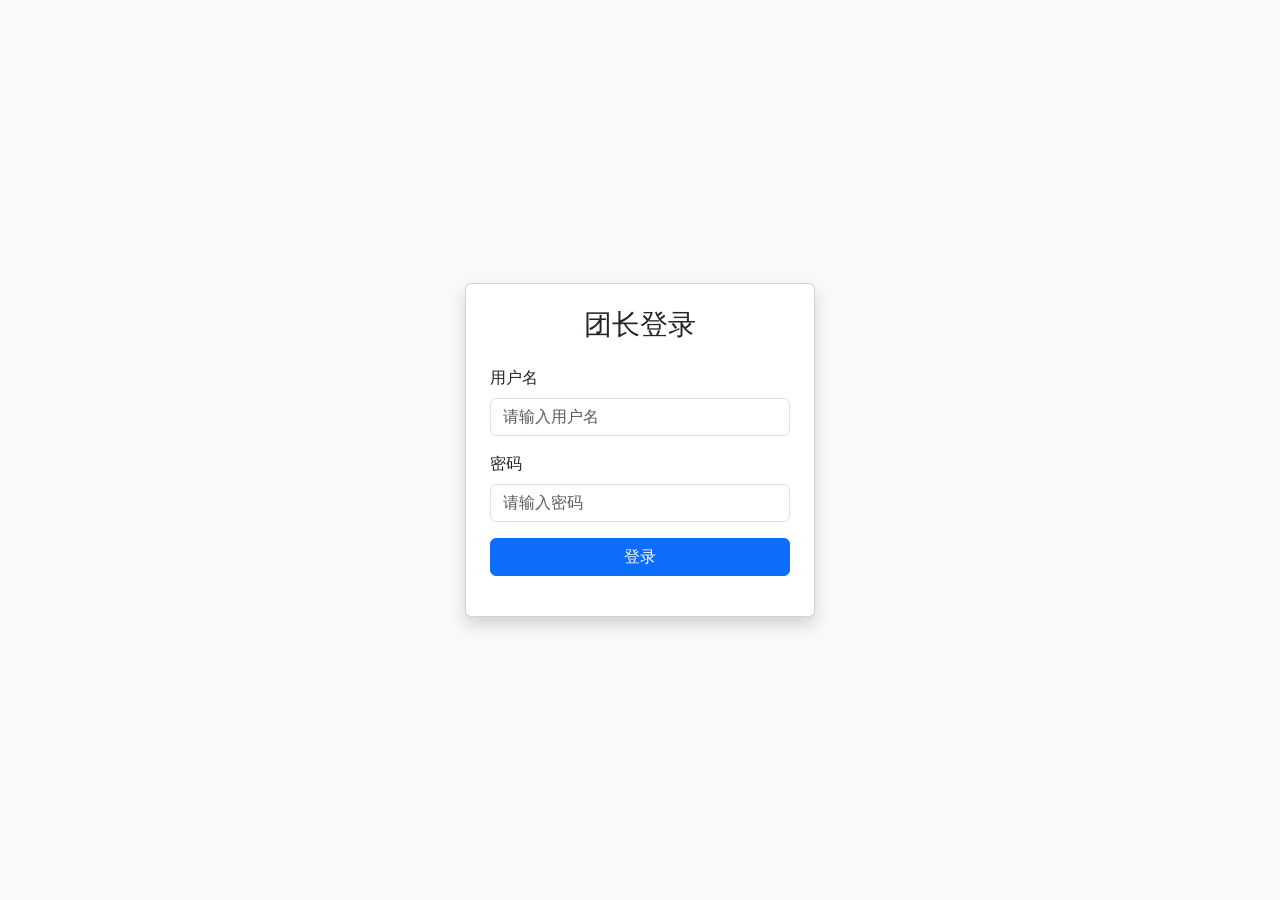
<file: leader-service/src/main/resources/static/Login.html>
<!DOCTYPE html>
<html lang="zh-CN">
<head>
    <meta charset="UTF-8">
    <title>团长登录</title>
    <link href="https://cdn.jsdelivr.net/npm/bootstrap@5.3.2/dist/css/bootstrap.min.css" rel="stylesheet">
</head>
<body style="background-color: #f8f9fa;">
<div class="container d-flex justify-content-center align-items-center" style="height: 100vh;">
    <div class="card p-4 shadow" style="width: 350px;">
        <h3 class="text-center mb-4">团长登录</h3>
        <form id="loginForm">
            <div class="mb-3">
                <label for="name" class="form-label">用户名</label>
                <input type="text" class="form-control" id="name" name="name" placeholder="请输入用户名" required>
            </div>
            <div class="mb-3">
                <label for="password" class="form-label">密码</label>
                <input type="password" class="form-control" id="password" name="password" placeholder="请输入密码" required>
            </div>
            <button type="submit" class="btn btn-primary w-100">登录</button>
        </form>
        <div id="result" class="mt-3 text-center text-danger"></div>
    </div>
</div>

<script>
    const form = document.getElementById('loginForm');
    form.addEventListener('submit', async (e) => {
        e.preventDefault();
        const name = document.getElementById('name').value;
        const password = document.getElementById('password').value;

        try {
            const response = await fetch(`/leader/login`, {
                method: 'POST',
                headers: {
                    'Content-Type': 'application/x-www-form-urlencoded'
                },
                body: new URLSearchParams({
                    name: encodeURIComponent(name),
                    password: encodeURIComponent(password)
                })
            });
            if (response.ok) {
                const data = await response.json();
                document.getElementById('result').style.color = 'green';
                document.getElementById('result').textContent = `登录成功！欢迎 ${data.name}`;
            } else if(response.status === 404){
                document.getElementById('result').textContent = '接口未找到，请检查路径';
            } else {
                document.getElementById('result').textContent = '登录失败，请检查用户名或密码';
            }
        } catch (err) {
            document.getElementById('result').textContent = '请求出错，请稍后重试';
        }
    });
</script>
</body>
</html>
</file>
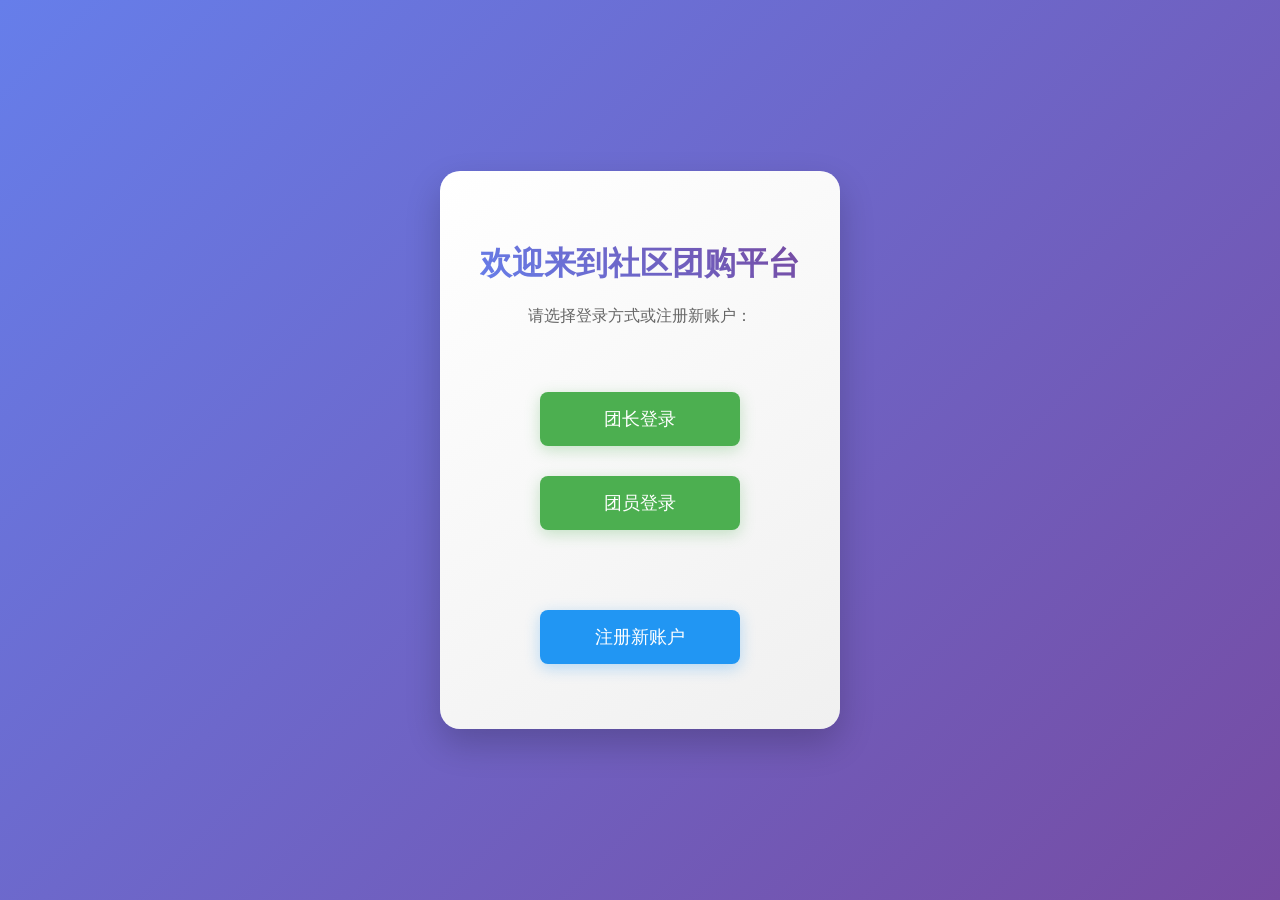
<file: portal/src/main/resources/static/portal.html>
<!DOCTYPE html>
<html lang="en">
<head>
    <meta charset="UTF-8">
    <meta name="viewport" content="width=device-width, initial-scale=1.0">
    <title>社区团购平台</title>
    <link rel="stylesheet" href="css/style.css">
</head>
<body>
<div class="container">
    <h1>欢迎来到社区团购平台</h1>
    <p>请选择登录方式或注册新账户：</p>

    <div class="button-container">
        <!-- 登录团长入口 -->
        <button class="button" onclick="window.location.href='http://localhost:8081/leader/login.html'">团长登录</button>

        <!-- 登录团员入口 -->
        <button class="button" onclick="window.location.href='http://localhost:0/member/login'">团员登录</button>
    </div>

    <div class="button-container">
        <!-- 注册入口 -->
        <button class="button button-register" onclick="window.location.href='/register.html'">注册新账户</button>
    </div>
</div>
</body>
</html>
</file>
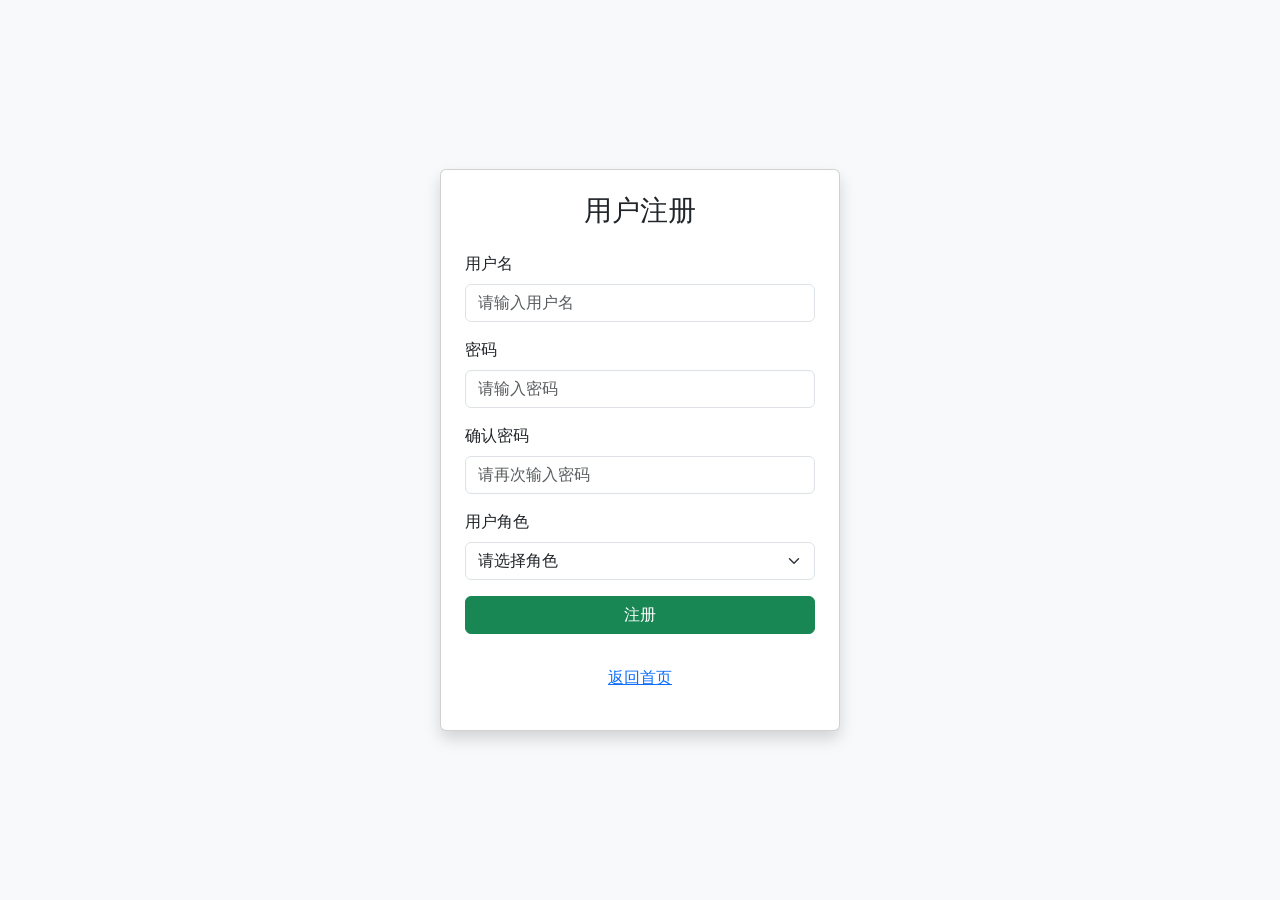
<file: portal/src/main/resources/static/register.html>
<Modalities>
</Modalities>
<!DOCTYPE html>
<html lang="zh-CN">
<head>
    <meta charset="UTF-8">
    <meta name="viewport" content="width=device-width, initial-scale=1.0">
    <title>用户注册</title>
    <link href="https://cdn.jsdelivr.net/npm/bootstrap@5.3.2/dist/css/bootstrap.min.css" rel="stylesheet">
</head>
<body style="background-color: #f8f9fa;">
<div class="container d-flex justify-content-center align-items-center" style="height: 100vh;">
    <div class="card p-4 shadow" style="width: 400px;">
        <h3 class="text-center mb-4">用户注册</h3>
        <form id="registerForm">
            <div class="mb-3">
                <label for="username" class="form-label">用户名</label>
                <input type="text" class="form-control" id="username" name="username" placeholder="请输入用户名" required>
            </div>
            <div class="mb-3">
                <label for="password" class="form-label">密码</label>
                <input type="password" class="form-control" id="password" name="password" placeholder="请输入密码" required>
            </div>
            <div class="mb-3">
                <label for="confirmPassword" class="form-label">确认密码</label>
                <input type="password" class="form-control" id="confirmPassword" name="confirmPassword" placeholder="请再次输入密码" required>
            </div>
            <div class="mb-3">
                <label for="role" class="form-label">用户角色</label>
                <select class="form-select" id="role" name="role" required>
                    <option value="">请选择角色</option>
                    <option value="leader">团长</option>
                    <option value="member">团员</option>
                </select>
            </div>
            <button type="submit" class="btn btn-success w-100">注册</button>
        </form>
        <div class="mt-3 text-center">
            <a href="/portal.html">返回首页</a>
        </div>
        <div id="result" class="mt-3 text-center"></div>
    </div>
</div>

<script>
    const form = document.getElementById('registerForm');
    form.addEventListener('submit', async (e) => {
        e.preventDefault();

        const username = document.getElementById('username').value;
        const password = document.getElementById('password').value;
        const confirmPassword = document.getElementById('confirmPassword').value;
        const role = document.getElementById('role').value;

        // 简单的前端验证
        if (password !== confirmPassword) {
            showResult('两次输入的密码不一致', 'danger');
            return;
        }

        if (password.length < 6) {
            showResult('密码长度至少6位', 'danger');
            return;
        }

        try {
            const response = await fetch('/api/register', {
                method: 'POST',
                headers: {
                    'Content-Type': 'application/json'
                },
                body: JSON.stringify({
                    username: username,
                    password: password,
                    role: role
                })
            });

            if (response.ok) {
                showResult('注册成功！', 'success');
                // 2秒后跳转到首页
                setTimeout(() => {
                    window.location.href = '/portal.html';
                }, 2000);
            } else {
                const errorText = await response.text();
                showResult(errorText || '注册失败', 'danger');
            }
        } catch (err) {
            showResult('请求出错，请稍后重试', 'danger');
        }
    });

    function showResult(message, type) {
        const resultDiv = document.getElementById('result');
        resultDiv.className = `mt-3 text-center text-${type}`;
        resultDiv.textContent = message;
    }
</script>
</body>
</html>
</file>
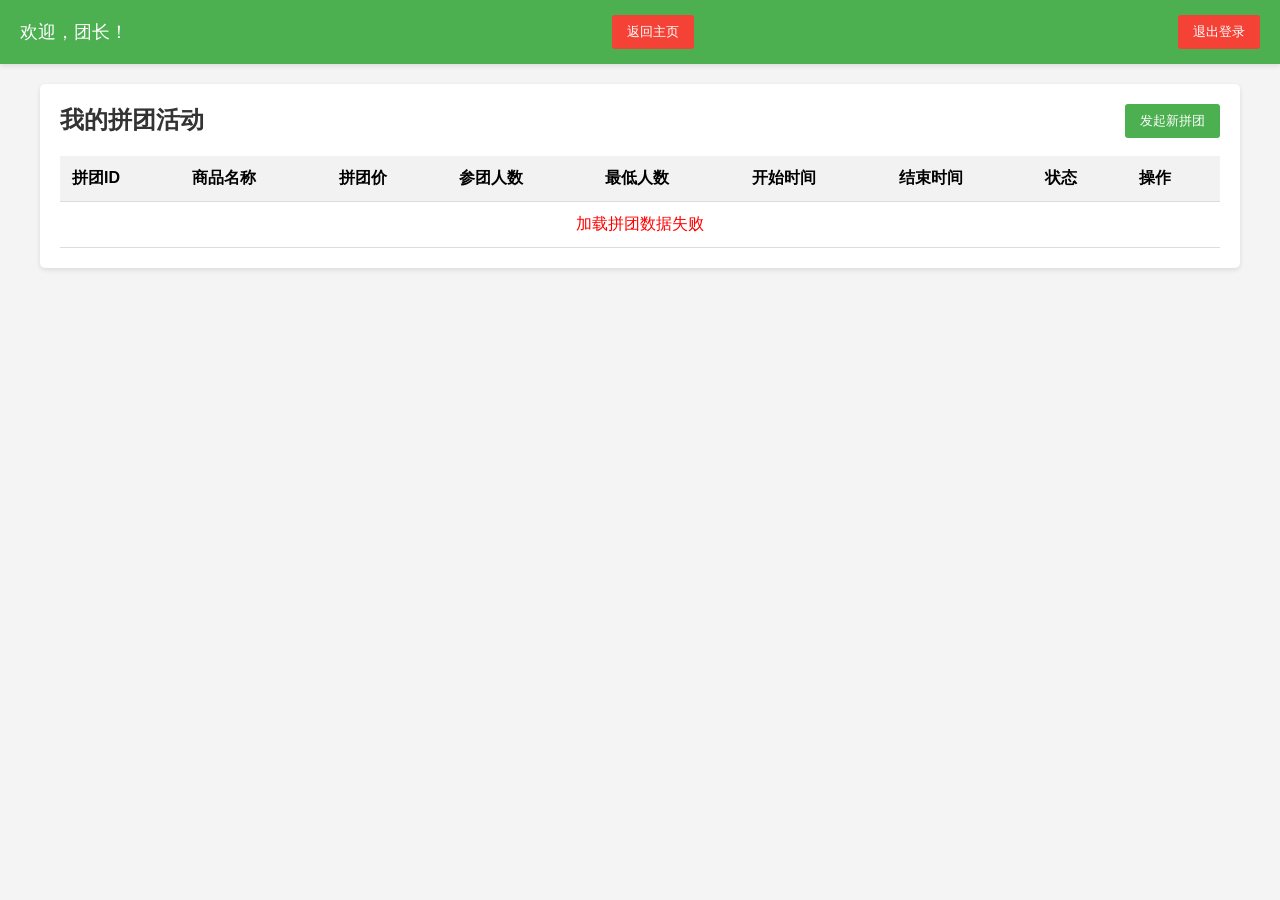
<file: leader-service/src/main/resources/static/leader/Group.html>
<!-- TODO: 纯静态页面，未与group和product数据库联动 -->

<!DOCTYPE html>
<html lang="zh-CN">
<head>
    <meta charset="UTF-8">
    <meta name="viewport" content="width=device-width, initial-scale=1.0">
    <title>拼团管理</title>
    <style>
        body {
            font-family: Arial, sans-serif;
            margin: 0;
            padding: 0;
            background-color: #f4f4f4;
        }
        .header {
            background-color: #4CAF50;
            color: white;
            padding: 15px 20px;
            display: flex;
            justify-content: space-between;
            align-items: center;
            box-shadow: 0 2px 5px rgba(0,0,0,0.1);
        }
        .welcome {
            font-size: 18px;
            margin: 0;
        }
        .back-btn, .logout-btn {
            background-color: #f44336;
            color: white;
            padding: 8px 15px;
            border: none;
            border-radius: 3px;
            cursor: pointer;
        }
        .back-btn:hover, .logout-btn:hover {
            background-color: #d32f2f;
        }
        .container {
            max-width: 1200px;
            margin: 20px auto;
            padding: 0 20px;
        }
        .card {
            background-color: white;
            border-radius: 5px;
            padding: 20px;
            margin-bottom: 20px;
            box-shadow: 0 2px 5px rgba(0,0,0,0.1);
        }
        .card h2 {
            color: #333;
            margin-top: 0;
            display: inline-block;
        }
        .create-btn {
            background-color: #4CAF50;
            color: white;
            padding: 8px 15px;
            border: none;
            border-radius: 3px;
            cursor: pointer;
            float: right;
        }
        .create-btn:hover {
            background-color: #45a049;
        }
        table {
            width: 100%;
            border-collapse: collapse;
        }
        th, td {
            padding: 12px;
            text-align: left;
            border-bottom: 1px solid #ddd;
        }
        th {
            background-color: #f2f2f2;
        }
        tr:hover {
            background-color: #f5f5f5;
        }
        .status-active {
            color: #4CAF50;
            font-weight: bold;
        }
        .status-completed {
            color: #2196F3;
            font-weight: bold;
        }
        .status-cancelled {
            color: #f44336;
            font-weight: bold;
        }
        .action-btn {
            padding: 5px 10px;
            border: none;
            border-radius: 3px;
            cursor: pointer;
            margin-right: 5px;
        }
        .end-btn {
            background-color: #FF9800;
            color: white;
        }
        .end-btn:hover {
            background-color: #F57C00;
        }
        .cancel-btn {
            background-color: #f44336;
            color: white;
        }
        .cancel-btn:hover {
            background-color: #d32f2f;
        }
        .modal {
            display: none;
            position: fixed;
            z-index: 1;
            left: 0;
            top: 0;
            width: 100%;
            height: 100%;
            background-color: rgba(0,0,0,0.4);
        }
        .modal-content {
            background-color: #fefefe;
            margin: 15% auto;
            padding: 20px;
            border: 1px solid #888;
            width: 80%;
            max-width: 500px;
            border-radius: 5px;
        }
        .close {
            color: #aaa;
            float: right;
            font-size: 28px;
            font-weight: bold;
            cursor: pointer;
        }
        .close:hover {
            color: black;
        }
        .form-group {
            margin-bottom: 15px;
        }
        .form-group label {
            display: block;
            margin-bottom: 5px;
        }
        .form-group select, .form-group input {
            width: 100%;
            padding: 8px;
            border: 1px solid #ddd;
            border-radius: 4px;
            box-sizing: border-box;
        }
        .form-actions {
            text-align: right;
        }
        .form-actions button {
            padding: 10px 15px;
            border: none;
            border-radius: 3px;
            cursor: pointer;
            margin-left: 10px;
        }
        .submit-btn {
            background-color: #4CAF50;
            color: white;
        }
        .cancel-modal-btn {
            background-color: #ccc;
            color: black;
        }
    </style>
</head>
<body>
<div class="header">
    <div class="welcome" id="welcomeMessage">欢迎，团长！</div>
    <button class="back-btn" onclick="location.href='Home.html'">返回主页</button>
    <button class="logout-btn" onclick="logout()">退出登录</button>
</div>

<div class="container">
    <div class="card">
        <h2>我的拼团活动</h2>
        <button class="create-btn" onclick="openCreateModal()">发起新拼团</button>
        <table>
            <thead>
            <tr>
                <th>拼团ID</th>
                <th>商品名称</th>
                <th>拼团价</th>
                <th>参团人数</th>
                <th>最低人数</th>
                <th>开始时间</th>
                <th>结束时间</th>
                <th>状态</th>
                <th>操作</th>
            </tr>
            </thead>
            <tbody id="groupsTable">
            <!-- 拼团数据将通过JavaScript动态加载 -->
            <tr>
                <td colspan="9" style="text-align: center;">加载中...</td>
            </tr>
            </tbody>
        </table>
    </div>
</div>

<!-- 发起拼团模态框 -->
<div id="createModal" class="modal">
    <div class="modal-content">
        <span class="close" onclick="closeCreateModal()">&times;</span>
        <h2>发起新拼团</h2>
        <form id="createForm">
            <div class="form-group">
                <label for="productId">商品:</label>
                <select id="productId" name="productId" required>
                    <option value="">请选择商品</option>
                    <!-- 商品选项将通过JavaScript动态加载 -->
                </select>
            </div>
            <div class="form-group">
                <label for="groupPrice">拼团价格:</label>
                <input type="number" id="groupPrice" name="groupPrice" step="0.01" min="0" required>
            </div>
            <div class="form-group">
                <label for="minMembers">最低参团人数:</label>
                <input type="number" id="minMembers" name="minMembers" min="2" required>
            </div>
            <div class="form-group">
                <label for="endTime">结束时间:</label>
                <input type="datetime-local" id="endTime" name="endTime" required>
            </div>
            <div class="form-actions">
                <button type="button" class="cancel-modal-btn" onclick="closeCreateModal()">取消</button>
                <button type="submit" class="submit-btn">确认发起</button>
            </div>
        </form>
    </div>
</div>

<script>
    // 页面加载时显示用户信息和拼团数据
    window.onload = function() {
        const currentUser = JSON.parse(sessionStorage.getItem('currentUser'));
        if (currentUser && currentUser.name) {
            document.getElementById('welcomeMessage').textContent = `欢迎，${currentUser.name} 团长！`;
        }

        // 加载拼团数据
        loadGroupData();

        // 加载商品数据
        loadProductData();
    };

    // 加载拼团数据
    function loadGroupData() {
        // 显示加载中状态
        const tbody = document.getElementById('groupsTable');
        tbody.innerHTML = '<tr><td colspan="9" style="text-align: center;">加载中...</td></tr>';

        // 从group-service获取拼团活动数据
        fetch('http://localhost:8082/group/activities')
            .then(response => response.json())
            .then(groups => {
                renderGroups(groups);
            })
            .catch(error => {
                console.error('加载拼团数据失败:', error);
                tbody.innerHTML = '<tr><td colspan="9" style="text-align: center; color: red;">加载拼团数据失败</td></tr>';
            });
    }

    // 加载商品数据
    function loadProductData() {
        // 从product-service获取商品数据
        fetch('http://localhost:8083/product/list')
            .then(response => response.json())
            .then(products => {
                const selectElement = document.getElementById('productId');
                // 清空现有选项（除了默认选项）
                selectElement.innerHTML = '<option value="">请选择商品</option>';

                // 添加商品选项
                products.forEach(product => {
                    const option = document.createElement('option');
                    option.value = product.id;
                    option.textContent = product.name;
                    selectElement.appendChild(option);
                });
            })
            .catch(error => {
                console.error('加载商品数据失败:', error);
            });
    }

    // 渲染拼团数据
    function renderGroups(groups) {
        const tbody = document.getElementById('groupsTable');
        tbody.innerHTML = '';

        if (groups.length === 0) {
            const row = tbody.insertRow();
            const cell = row.insertCell();
            cell.colSpan = 9;
            cell.textContent = '暂无拼团数据';
            cell.style.textAlign = 'center';
            return;
        }

        groups.forEach(group => {
            const row = tbody.insertRow();
            row.insertCell().textContent = group.id;
            // 注意：这里需要根据productId获取商品名称
            row.insertCell().textContent = '商品名称'; // 需要进一步处理获取商品名称
            row.insertCell().textContent = `¥${group.groupPrice ? group.groupPrice.toFixed(2) : '0.00'}`;
            row.insertCell().textContent = `${group.currentMembers || 0}/${group.minMembers || 0}`;

            const startTimeCell = row.insertCell();
            startTimeCell.textContent = group.startTime ? new Date(group.startTime).toLocaleString() : '';

            const endTimeCell = row.insertCell();
            endTimeCell.textContent = group.endTime ? new Date(group.endTime).toLocaleString() : '';

            // 状态显示
            const statusCell = row.insertCell();
            switch(group.status) {
                case 0:
                    statusCell.innerHTML = '<span class="status-active">进行中</span>';
                    break;
                case 1:
                    statusCell.innerHTML = '<span class="status-completed">已完成</span>';
                    break;
                case 2:
                    statusCell.innerHTML = '<span class="status-cancelled">已取消</span>';
                    break;
                default:
                    statusCell.textContent = '未知';
            }

            // 操作按钮
            const actionCell = row.insertCell();
            if (group.status === 0) {
                actionCell.innerHTML = `
                    <button class="action-btn end-btn" onclick="endGroup(${group.id})">结团</button>
                    <button class="action-btn cancel-btn" onclick="cancelGroup(${group.id})">取消</button>
                `;
            } else {
                actionCell.textContent = '无操作';
            }
        });
    }

    // 打开发起拼团模态框
    function openCreateModal() {
        document.getElementById('createModal').style.display = 'block';
    }

    // 关闭发起拼团模态框
    function closeCreateModal() {
        document.getElementById('createModal').style.display = 'none';
    }

    // 处理发起拼团表单提交
    document.getElementById('createForm').addEventListener('submit', function(e) {
        e.preventDefault();

        // 获取表单数据
        const formData = new FormData(this);
        const groupData = {
            productId: formData.get('productId'),
            groupPrice: parseFloat(formData.get('groupPrice')),
            minMembers: parseInt(formData.get('minMembers')),
            endTime: formData.get('endTime')
        };

        // 获取当前用户信息
        const currentUser = JSON.parse(sessionStorage.getItem('currentUser'));
        if (!currentUser || !currentUser.id) {
            alert('用户信息无效，请重新登录');
            return;
        }

        // 创建拼团活动
        fetch('http://localhost:8082/group/order/create', {
            method: 'POST',
            headers: {
                'Content-Type': 'application/x-www-form-urlencoded'
            },
            body: new URLSearchParams({
                activityId: groupData.productId,
                leaderId: currentUser.id
            })
        })
        .then(response => {
            if (!response.ok) {
                return response.text().then(text => {
                    throw new Error('服务器返回错误: ' + text + ' (状态码: ' + response.status + ')');
                });
            }
            return response.text();
        })
        .then(result => {
            console.log('发起拼团:', result);
            alert('拼团发起成功！');
            closeCreateModal();

            // 重新加载数据
            loadGroupData();
        })
        .catch(error => {
            console.error('发起拼团失败:', error);
            alert('拼团发起失败！错误信息: ' + error.message);
        });
    });

    // 结团操作
    function endGroup(groupId) {
        if (confirm(`确定要结束ID为${groupId}的拼团吗？`)) {
            // 这里应该调用实际的API接口
            console.log(`结束拼团: ${groupId}`);
            alert('拼团已结束！');

            // 重新加载数据
            loadGroupData();
        }
    }

    // 取消拼团操作
    function cancelGroup(groupId) {
        if (confirm(`确定要取消ID为${groupId}的拼团吗？`)) {
            // 这里应该调用实际的API接口
            console.log(`取消拼团: ${groupId}`);
            alert('拼团已取消！');

            // 重新加载数据
            loadGroupData();
        }
    }

    // 退出登录
    function logout() {
        sessionStorage.clear();
        window.location.href = 'http://localhost:1010/portal.html';
    }

    // 点击模态框外部关闭模态框
    window.onclick = function(event) {
        const modal = document.getElementById('createModal');
        if (event.target == modal) {
            closeCreateModal();
        }
    }
</script>
</body>
</html>
</file>
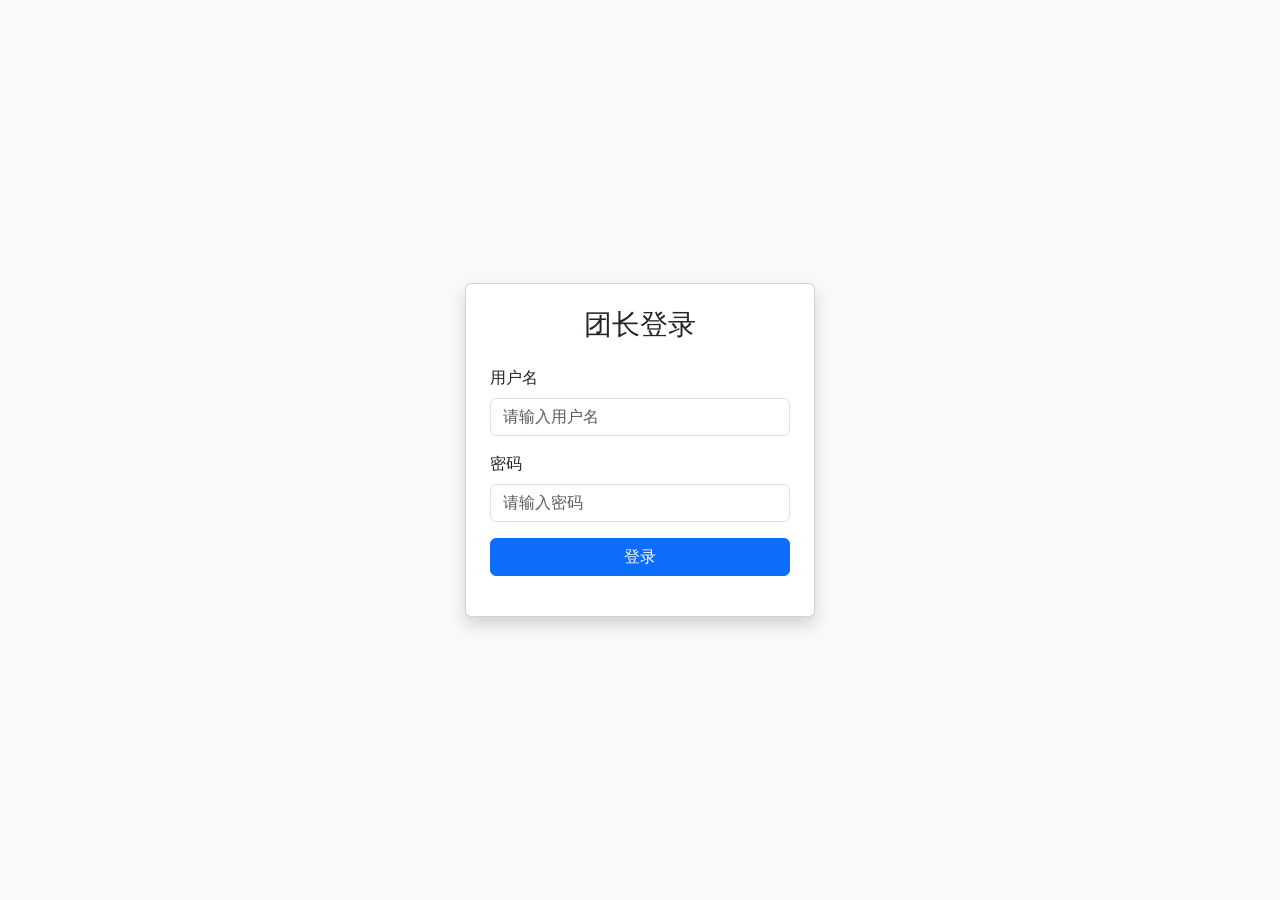
<file: leader-service/src/main/resources/static/leader/Home.html>
<!DOCTYPE html>
<html lang="zh-CN">
<head>
    <meta charset="UTF-8">
    <meta name="viewport" content="width=device-width, initial-scale=1.0">
    <title>团长主页</title>
    <link href="https://cdn.jsdelivr.net/npm/bootstrap@5.3.2/dist/css/bootstrap.min.css" rel="stylesheet">
    <link href="https://cdnjs.cloudflare.com/ajax/libs/font-awesome/6.0.0/css/all.min.css" rel="stylesheet">
    <style>
        :root {
            --primary-color: #667eea;
            --secondary-color: #764ba2;
            --success-color: #4CAF50;
            --info-color: #2196F3;
            --warning-color: #FF9800;
            --danger-color: #f44336;
        }

        body {
            background-color: #f8f9fa;
            font-family: 'Segoe UI', Tahoma, Geneva, Verdana, sans-serif;
        }

        .header {
            background: linear-gradient(135deg, var(--primary-color) 0%, var(--secondary-color) 100%);
            color: white;
            padding: 15px 20px;
            box-shadow: 0 2px 10px rgba(0,0,0,0.1);
        }

        .welcome {
            font-size: 1.2rem;
            font-weight: 500;
        }

        .logout-btn {
            background: rgba(255, 255, 255, 0.2);
            color: white;
            border: 1px solid rgba(255, 255, 255, 0.3);
            padding: 8px 20px;
            border-radius: 20px;
            transition: all 0.3s ease;
        }

        .logout-btn:hover {
            background: rgba(255, 255, 255, 0.3);
            transform: translateY(-2px);
        }

        .container {
            max-width: 1200px;
            margin: 20px auto;
            padding: 0 15px;
        }

        .card {
            border-radius: 15px;
            box-shadow: 0 4px 15px rgba(0,0,0,0.08);
            border: none;
            margin-bottom: 25px;
            transition: transform 0.3s ease, box-shadow 0.3s ease;
        }

        .card:hover {
            transform: translateY(-5px);
            box-shadow: 0 6px 20px rgba(0,0,0,0.12);
        }

        .card-header {
            background: transparent;
            border-bottom: 1px solid rgba(0,0,0,0.05);
            padding: 20px 25px;
            font-weight: 600;
            color: #333;
        }

        .stat-item {
            background: linear-gradient(135deg, #ffffff 0%, #f8f9ff 100%);
            border-radius: 12px;
            padding: 25px 20px;
            text-align: center;
            box-shadow: 0 4px 10px rgba(0,0,0,0.05);
            border: 1px solid rgba(0,0,0,0.03);
            transition: all 0.3s ease;
        }

        .stat-item:hover {
            transform: translateY(-3px);
            box-shadow: 0 6px 15px rgba(0,0,0,0.1);
        }

        .stat-icon {
            width: 60px;
            height: 60px;
            border-radius: 50%;
            display: flex;
            align-items: center;
            justify-content: center;
            margin: 0 auto 15px;
            font-size: 1.5rem;
        }

        .stat-number {
            font-size: 2rem;
            font-weight: 700;
            margin-bottom: 5px;
        }

        .stat-label {
            color: #6c757d;
            font-weight: 500;
        }

        .nav-menu {
            display: grid;
            grid-template-columns: repeat(auto-fit, minmax(200px, 1fr));
            gap: 20px;
            margin-bottom: 25px;
        }

        .nav-button {
            background: linear-gradient(135deg, var(--primary-color) 0%, var(--secondary-color) 100%);
            color: white;
            border: none;
            padding: 20px 15px;
            border-radius: 12px;
            cursor: pointer;
            font-size: 1rem;
            font-weight: 500;
            text-align: center;
            transition: all 0.3s ease;
            box-shadow: 0 4px 10px rgba(102, 126, 234, 0.3);
        }

        .nav-button:hover {
            transform: translateY(-3px);
            box-shadow: 0 6px 15px rgba(102, 126, 234, 0.4);
        }

        .nav-button i {
            display: block;
            font-size: 2rem;
            margin-bottom: 10px;
        }

        table {
            width: 100%;
            border-collapse: separate;
            border-spacing: 0;
        }

        th {
            background-color: #f8f9fa;
            font-weight: 600;
            color: #495057;
            padding: 15px;
            text-align: left;
        }

        td {
            padding: 15px;
            border-bottom: 1px solid #e9ecef;
        }

        tbody tr:last-child td {
            border-bottom: none;
        }

        tbody tr:hover {
            background-color: #f8f9ff;
        }

        .status-badge {
            padding: 5px 12px;
            border-radius: 20px;
            font-size: 0.85rem;
            font-weight: 500;
        }

        .status-processing {
            background-color: #e3f2fd;
            color: #1976d2;
        }

        .status-completed {
            background-color: #e8f5e9;
            color: #388e3c;
        }

        .status-cancelled {
            background-color: #ffebee;
            color: #d32f2f;
        }

        @media (max-width: 768px) {
            .nav-menu {
                grid-template-columns: repeat(2, 1fr);
            }

            .stats {
                grid-template-columns: repeat(2, 1fr);
            }
        }

        @media (max-width: 576px) {
            .nav-menu {
                grid-template-columns: 1fr;
            }

            .stats {
                grid-template-columns: 1fr;
            }
        }
    </style>
</head>
<body>
<div class="header d-flex justify-content-between align-items-center">
    <div class="welcome" id="welcomeMessage">
        <i class="fas fa-user-circle me-2"></i>欢迎，团长！
    </div>
    <button class="logout-btn" onclick="logout()">
        <i class="fas fa-sign-out-alt me-1"></i>退出登录
    </button>
</div>

<div class="container">
    <div class="row stats g-4 mb-4">
        <div class="col-md-3 col-sm-6">
            <div class="stat-item">
                <div class="stat-icon bg-primary text-white">
                    <i class="fas fa-shopping-cart"></i>
                </div>
                <div class="stat-number" id="totalOrders">0</div>
                <div class="stat-label">总订单数</div>
            </div>
        </div>
        <div class="col-md-3 col-sm-6">
            <div class="stat-item">
                <div class="stat-icon bg-info text-white">
                    <i class="fas fa-users"></i>
                </div>
                <div class="stat-number" id="totalMembers">0</div>
                <div class="stat-label">拼团数量</div>
            </div>
        </div>
        <div class="col-md-3 col-sm-6">
            <div class="stat-item">
                <div class="stat-icon bg-success text-white">
                    <i class="fas fa-box"></i>
                </div>
                <div class="stat-number" id="totalProducts">0</div>
                <div class="stat-label">商品数量</div>
            </div>
        </div>
        <div class="col-md-3 col-sm-6">
            <div class="stat-item">
                <div class="stat-icon bg-warning text-white">
                    <i class="fas fa-yen-sign"></i>
                </div>
                <div class="stat-number" id="totalRevenue">¥0</div>
                <div class="stat-label">总收益</div>
            </div>
        </div>
    </div>

    <div class="nav-menu">
        <button class="nav-button" onclick="navigateTo('Group.html')">
            <i class="fas fa-object-group"></i>
            拼团服务
        </button>
        <button class="nav-button" onclick="navigateTo('Product.html')">
            <i class="fas fa-box-open"></i>
            商品管理
        </button>
        <button class="nav-button" onclick="navigateTo('Member.html')">
            <i class="fas fa-user-friends"></i>
            团员管理
        </button>
        <button class="nav-button" onclick="navigateTo('Report.html')">
            <i class="fas fa-chart-bar"></i>
            数据报表
        </button>
    </div>

    <div class="card">
        <div class="card-header d-flex justify-content-between align-items-center">
            <span><i class="fas fa-history me-2"></i>最近订单</span>
            <button class="btn btn-sm btn-outline-primary" onclick="refreshOrders()">
                <i class="fas fa-sync-alt me-1"></i>刷新
            </button>
        </div>
        <div class="card-body">
            <div class="table-responsive">
                <table class="table table-hover">
                    <thead>
                    <tr>
                        <th>订单号</th>
                        <th>商品</th>
                        <th>数量</th>
                        <th>金额</th>
                        <th>状态</th>
                        <th>下单时间</th>
                    </tr>
                    </thead>
                    <tbody id="ordersTable">
                    <tr>
                        <td colspan="6" class="text-center text-muted">
                            <i class="fas fa-spinner fa-spin me-2"></i>正在加载数据...
                        </td>
                    </tr>
                    </tbody>
                </table>
            </div>
        </div>
    </div>
</div>

<script>
    // 页面加载时显示用户信息
    window.onload = function() {
        const currentUser = JSON.parse(sessionStorage.getItem('currentUser'));
        if (currentUser && currentUser.name) {
            document.getElementById('welcomeMessage').innerHTML =
                `<i class="fas fa-user-circle me-2"></i>欢迎，${currentUser.name} 团长！`;
        } else {
            // 如果没有登录信息，跳转到登录页
            window.location.href = 'Login.html';
        }

        // 加载统计数据和订单数据
        loadStats();
        loadRecentOrders();
    };

    // 加载统计数据
    function loadStats() {
        // 模拟从后端获取数据
        setTimeout(() => {
            document.getElementById('totalOrders').textContent = '12';
            document.getElementById('totalMembers').textContent = '6';
            document.getElementById('totalProducts').textContent = '2';
            document.getElementById('totalRevenue').textContent = '¥250';
        }, 800);
    }

    // 加载最近订单
    function loadRecentOrders() {
        // 模拟从后端获取订单数据
        setTimeout(() => {
            const ordersData = [
                { id: 'ORD001', product: '新鲜苹果', quantity: 5, amount: '¥125.00', status: 'completed', date: '2023-12-01 14:30' },
                { id: 'ORD002', product: '优质大米', quantity: 2, amount: '¥89.50', status: 'processing', date: '2023-12-01 16:45' },
                { id: 'ORD003', product: '有机蔬菜', quantity: 3, amount: '¥68.00', status: 'completed', date: '2023-12-02 09:15' },
                { id: 'ORD004', product: '精品茶叶', quantity: 1, amount: '¥158.00', status: 'cancelled', date: '2023-12-02 11:20' }
            ];

            renderOrders(ordersData);
        }, 1000);
    }

    // 渲染订单表格
    function renderOrders(orders) {
        const tableBody = document.getElementById('ordersTable');
        if (!orders || orders.length === 0) {
            tableBody.innerHTML = `
                <tr>
                    <td colspan="6" class="text-center text-muted">
                        <i class="fas fa-inbox me-2"></i>暂无订单数据
                    </td>
                </tr>
            `;
            return;
        }

        let rows = '';
        orders.forEach(order => {
            const statusClass = getStatusClass(order.status);
            const statusText = getStatusText(order.status);
            rows += `
                <tr>
                    <td>${order.id}</td>
                    <td>${order.product}</td>
                    <td>${order.quantity}</td>
                    <td>${order.amount}</td>
                    <td><span class="status-badge ${statusClass}">${statusText}</span></td>
                    <td>${order.date}</td>
                </tr>
            `;
        });

        tableBody.innerHTML = rows;
    }

    // 获取状态样式类
    function getStatusClass(status) {
        switch(status) {
            case 'processing': return 'status-processing';
            case 'completed': return 'status-completed';
            case 'cancelled': return 'status-cancelled';
            default: return 'status-processing';
        }
    }

    // 获取状态文本
    function getStatusText(status) {
        switch(status) {
            case 'processing': return '处理中';
            case 'completed': return '已完成';
            case 'cancelled': return '已取消';
            default: return '未知';
        }
    }

    // 刷新订单数据
    function refreshOrders() {
        const tableBody = document.getElementById('ordersTable');
        tableBody.innerHTML = `
            <tr>
                <td colspan="6" class="text-center text-muted">
                    <i class="fas fa-spinner fa-spin me-2"></i>正在加载数据...
                </td>
            </tr>
        `;
        loadRecentOrders();
    }

    // 导航到指定页面
    function navigateTo(page) {
        window.location.href = page;
    }

    // 退出登录
    function logout() {
        if (confirm('确定要退出登录吗？')) {
            sessionStorage.clear();
            window.location.href = '../portal.html';
        }
    }
</script>
</body>
</html>
</file>
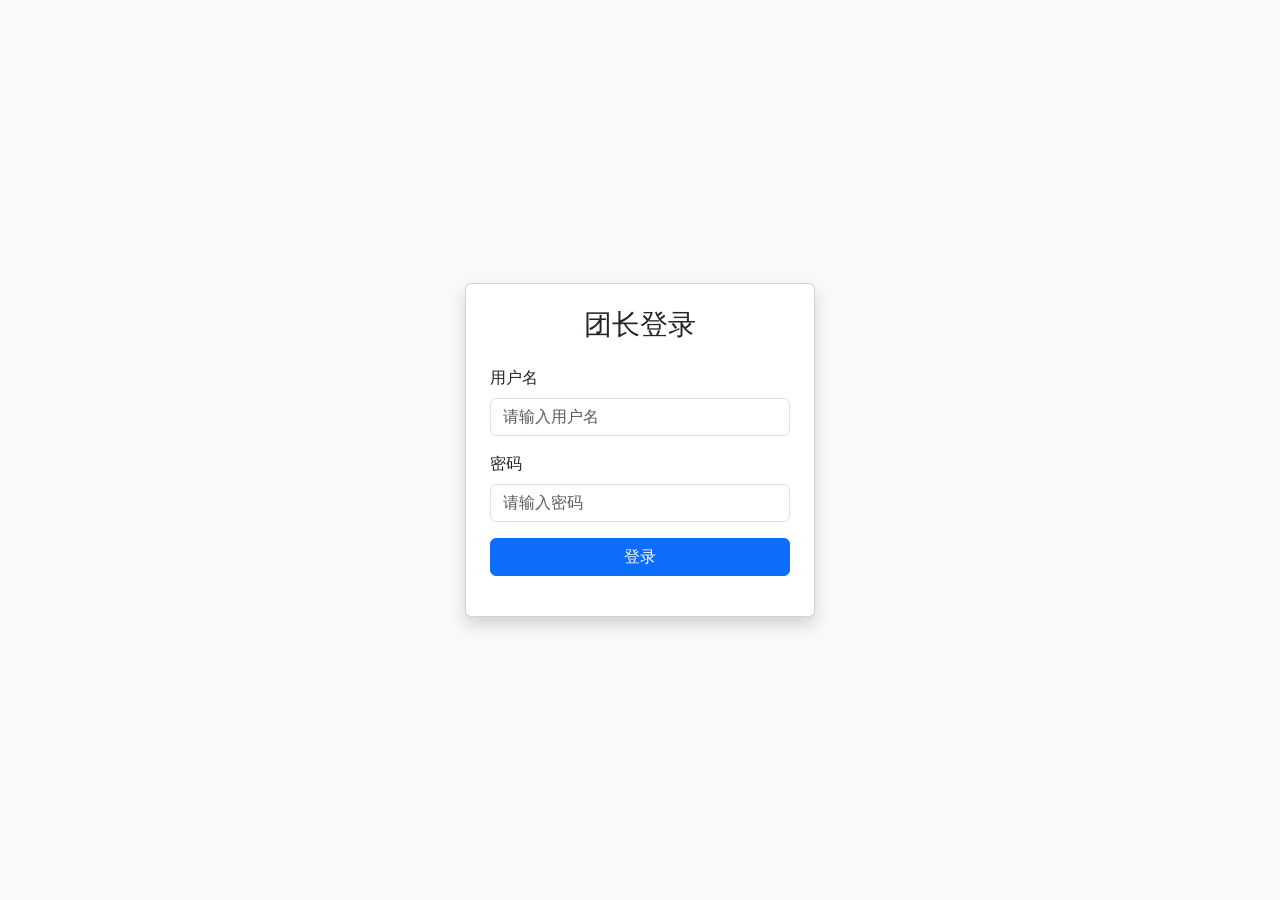
<file: leader-service/src/main/resources/static/leader/Login.html>
<!DOCTYPE html>
<html lang="zh-CN">
<head>
    <meta charset="UTF-8">
    <title>团长登录</title>
    <link href="https://cdn.jsdelivr.net/npm/bootstrap@5.3.2/dist/css/bootstrap.min.css" rel="stylesheet">
</head>
<body style="background-color: #f8f9fa;">
<div class="container d-flex justify-content-center align-items-center" style="height: 100vh;">
    <div class="card p-4 shadow" style="width: 350px;">
        <h3 class="text-center mb-4">团长登录</h3>
        <form id="loginForm">
            <div class="mb-3">
                <label for="name" class="form-label">用户名</label>
                <input type="text" class="form-control" id="name" name="name" placeholder="请输入用户名" required>
            </div>
            <div class="mb-3">
                <label for="password" class="form-label">密码</label>
                <input type="password" class="form-control" id="password" name="password" placeholder="请输入密码" required>
            </div>
            <button type="submit" class="btn btn-primary w-100">登录</button>
        </form>
        <div id="result" class="mt-3 text-center text-danger"></div>
    </div>
</div>

<script>
    const form = document.getElementById('loginForm');
    form.addEventListener('submit', async (e) => {
        e.preventDefault();
        const name = document.getElementById('name').value;
        const password = document.getElementById('password').value;

        try {
            const response = await fetch(`/leader/login`, {
                method: 'POST',
                headers: {
                    'Content-Type': 'application/x-www-form-urlencoded'
                },
                body: new URLSearchParams({
                    name: encodeURIComponent(name),
                    password: encodeURIComponent(password)
                })
            });
            if (response.ok) {
                const data = await response.json();
                sessionStorage.setItem('currentUser', JSON.stringify(data));

                const resultElement = document.getElementById('result');
                resultElement.classList.remove('text-danger');
                resultElement.classList.add('text-success');
                resultElement.textContent = `登录成功！欢迎 ${data.name}`;

                setTimeout(() => {
                    window.location.href = 'home.html';
                }, 2000);
            }
            else if(response.status === 404){
                document.getElementById('result').textContent = '接口未找到，请检查路径';
            } else {
                document.getElementById('result').textContent = '登录失败，请检查用户名或密码';
            }
        } catch (err) {
            document.getElementById('result').textContent = '请求出错，请稍后重试';
        }
    });
</script>
</body>
</html>
</file>
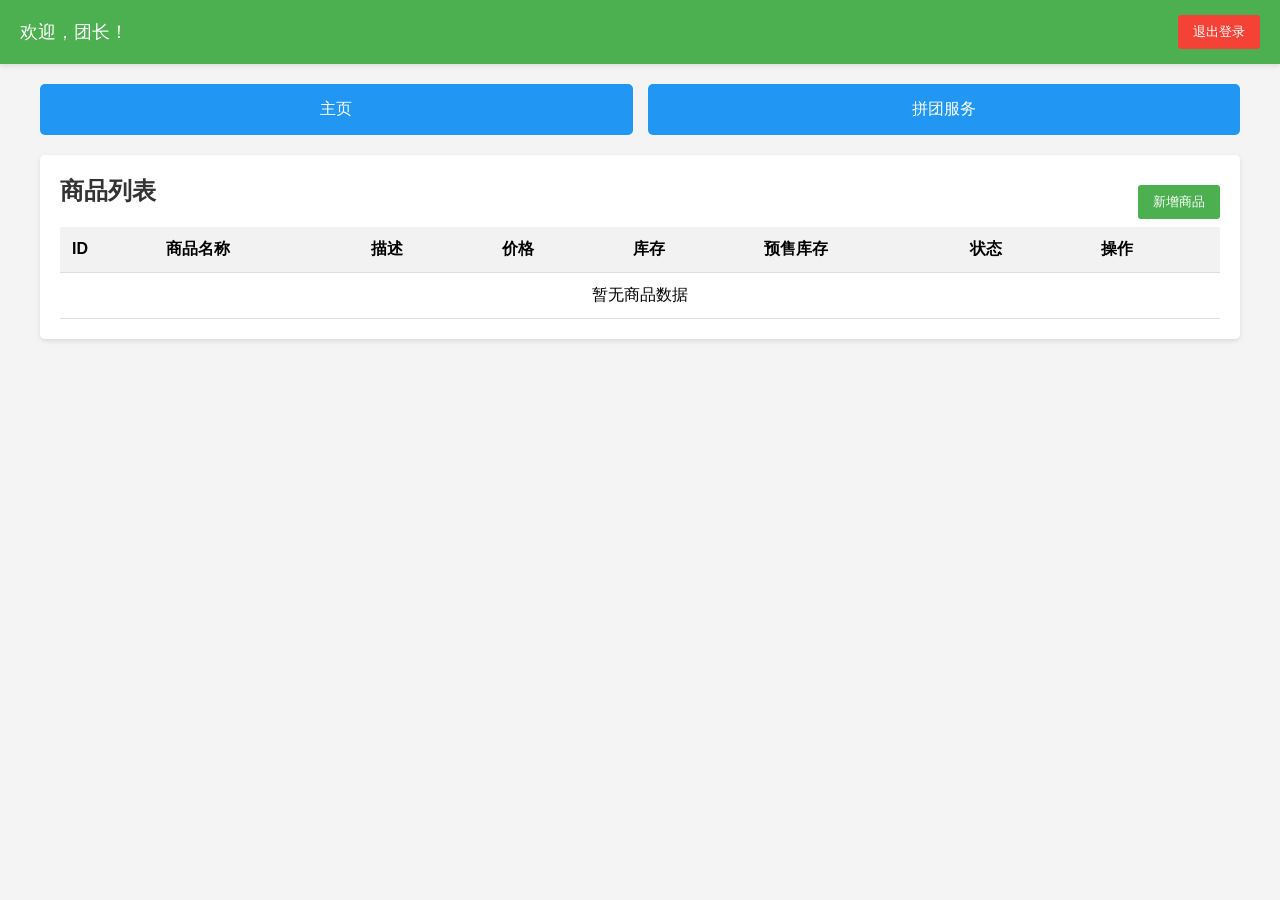
<file: leader-service/src/main/resources/static/leader/Product.html>
<!DOCTYPE html>
<html lang="zh-CN">
<head>
    <meta charset="UTF-8">
    <meta name="viewport" content="width=device-width, initial-scale=1.0">
    <title>商品管理</title>
    <style>
        body {
            font-family: Arial, sans-serif;
            margin: 0;
            padding: 0;
            background-color: #f4f4f4;
        }
        .header {
            background-color: #4CAF50;
            color: white;
            padding: 15px 20px;
            display: flex;
            justify-content: space-between;
            align-items: center;
            box-shadow: 0 2px 5px rgba(0,0,0,0.1);
        }
        .welcome {
            font-size: 18px;
            margin: 0;
        }
        .logout-btn {
            background-color: #f44336;
            color: white;
            padding: 8px 15px;
            border: none;
            border-radius: 3px;
            cursor: pointer;
        }
        .logout-btn:hover {
            background-color: #d32f2f;
        }
        .container {
            max-width: 1200px;
            margin: 20px auto;
            padding: 0 20px;
        }
        .card {
            background-color: white;
            border-radius: 5px;
            padding: 20px;
            margin-bottom: 20px;
            box-shadow: 0 2px 5px rgba(0,0,0,0.1);
        }
        .card h2 {
            color: #333;
            margin-top: 0;
            display: inline-block;
        }
        .add-btn {
            background-color: #4CAF50;
            color: white;
            border: none;
            padding: 8px 15px;
            border-radius: 3px;
            cursor: pointer;
            float: right;
            margin-top: 10px;
        }
        .add-btn:hover {
            background-color: #45a049;
        }
        .nav-menu {
            display: flex;
            gap: 15px;
            margin-bottom: 20px;
        }
        .nav-button {
            flex: 1;
            background-color: #2196F3;
            color: white;
            border: none;
            padding: 15px;
            border-radius: 5px;
            cursor: pointer;
            font-size: 16px;
            text-align: center;
        }
        .nav-button:hover {
            background-color: #0b7dda;
        }
        table {
            width: 100%;
            border-collapse: collapse;
        }
        th, td {
            padding: 12px;
            text-align: left;
            border-bottom: 1px solid #ddd;
        }
        th {
            background-color: #f2f2f2;
        }
        tr:hover {
            background-color: #f5f5f5;
        }
        .action-buttons {
            display: flex;
            gap: 5px;
        }
        .edit-btn, .delete-btn, .status-btn {
            padding: 5px 10px;
            border: none;
            border-radius: 3px;
            cursor: pointer;
            font-size: 12px;
        }
        .edit-btn {
            background-color: #FFC107;
            color: black;
        }
        .delete-btn {
            background-color: #f44336;
            color: white;
        }
        .status-btn {
            background-color: #2196F3;
            color: white;
        }
        .form-group {
            margin-bottom: 15px;
        }
        .form-group label {
            display: block;
            margin-bottom: 5px;
            font-weight: bold;
        }
        .form-group input, .form-group textarea, .form-group select {
            width: 100%;
            padding: 8px;
            border: 1px solid #ddd;
            border-radius: 4px;
            box-sizing: border-box;
        }
        .modal {
            display: none;
            position: fixed;
            z-index: 1;
            left: 0;
            top: 0;
            width: 100%;
            height: 100%;
            overflow: auto;
            background-color: rgb(0,0,0);
            background-color: rgba(0,0,0,0.4);
        }
        .modal-content {
            background-color: #fefefe;
            margin: 15% auto;
            padding: 20px;
            border: 1px solid #888;
            width: 50%;
            border-radius: 5px;
        }
        .close {
            color: #aaa;
            float: right;
            font-size: 28px;
            font-weight: bold;
            cursor: pointer;
        }
        .close:hover {
            color: black;
        }
        .form-actions {
            text-align: right;
            margin-top: 20px;
        }
        .save-btn {
            background-color: #4CAF50;
            color: white;
            padding: 10px 20px;
            border: none;
            border-radius: 3px;
            cursor: pointer;
        }
        .cancel-btn {
            background-color: #ccc;
            color: black;
            padding: 10px 20px;
            border: none;
            border-radius: 3px;
            cursor: pointer;
            margin-right: 10px;
        }
        .clear::after {
            content: "";
            display: table;
            clear: both;
        }
    </style>
</head>
<body>
<div class="header">
    <div class="welcome" id="welcomeMessage">欢迎，团长！</div>
    <button class="logout-btn" onclick="logout()">退出登录</button>
</div>

<div class="container">
    <div class="nav-menu">
        <button class="nav-button" onclick="location.href='Home.html'">主页</button>
        <button class="nav-button" onclick="location.href='Group.html'">拼团服务</button>
<!--        <button class="nav-button" onclick="location.href='Product.html'">商品管理</button>-->
        <!-- <button class="nav-button" onclick="location.href='#members'">团员管理</button>
        <button class="nav-button" onclick="location.href='#reports'">数据报表</button> -->
    </div>

    <div class="card">
        <h2>商品列表</h2>
        <button class="add-btn" onclick="openAddModal()">新增商品</button>
        <div class="clear"></div>

        <table>
            <thead>
                <tr>
                    <th>ID</th>
                    <th>商品名称</th>
                    <th>描述</th>
                    <th>价格</th>
                    <th>库存</th>
                    <th>预售库存</th>
                    <th>状态</th>
                    <th>操作</th>
                </tr>
            </thead>
            <tbody id="productTable">
                <tr>
                    <td colspan="8" style="text-align: center;">暂无商品数据</td>
                </tr>
            </tbody>
        </table>
    </div>
</div>

<!-- 添加/编辑商品模态框 -->
<div id="productModal" class="modal">
    <div class="modal-content">
        <span class="close" onclick="closeModal()">&times;</span>
        <h2 id="modalTitle">新增商品</h2>
        <form id="productForm">
            <input type="hidden" id="productId">
            <div class="form-group">
                <label for="productName">商品名称:</label>
                <input type="text" id="productName" required>
            </div>
            <div class="form-group">
                <label for="productDescription">商品描述:</label>
                <textarea id="productDescription" rows="3"></textarea>
            </div>
            <div class="form-group">
                <label for="productPrice">价格:</label>
                <input type="number" id="productPrice" step="0.01" min="0" required>
            </div>
            <div class="form-group">
                <label for="productStock">库存:</label>
                <input type="number" id="productStock" min="0" required>
            </div>
            <div class="form-group">
                <label for="productPreSaleStock">预售库存:</label>
                <input type="number" id="productPreSaleStock" min="0" value="0">
            </div>
            <div class="form-group">
                <label for="productStatus">状态:</label>
                <select id="productStatus">
                    <option value="0">下架</option>
                    <option value="1">上架</option>
                    <option value="2">预售</option>
                </select>
            </div>
            <div class="form-actions">
                <button type="button" class="cancel-btn" onclick="closeModal()">取消</button>
                <button type="submit" class="save-btn">保存</button>
            </div>
        </form>
    </div>
</div>

<script>
    window.onload = function() {
        const currentUser = JSON.parse(sessionStorage.getItem('currentUser'));
        if (currentUser && currentUser.name) {
            document.getElementById('welcomeMessage').textContent = `欢迎，${currentUser.name} 团长！`;
        }

        loadProducts();
    };

    function loadProducts() {
        fetch('http://localhost:8083/product/list')
            .then(res => res.json())
            .then(data => {
                renderProducts(data);
            })
            .catch(err => {
                console.error(err);
                alert('获取商品列表失败！');
            });

    }

    // 渲染商品表格
    function renderProducts(products) {
        const tbody = document.getElementById('productTable');

        if (!products || !Array.isArray(products) || products.length === 0) {
            tbody.innerHTML = '<tr><td colspan="8" style="text-align: center;">暂无商品数据</td></tr>';
            return;
        }

        let html = '';
        products.forEach(product => {
            html += `
                <tr>
                    <td>${product.id || ''}</td>
                    <td>${product.name || ''}</td>
                    <td>${product.description || ''}</td>
                    <td>¥${product.price || 0}</td>
                    <td>${product.stock || 0}</td>
                    <td>${product.preSaleStock || 0}</td>
                    <td>${getStatusText(product.status)}</td>
                    <td>
                        <div class="action-buttons">
                            <button class="edit-btn" onclick="openEditModal(${product.id})">编辑</button>
                            <button class="status-btn" onclick="toggleStatus(${product.id}, ${product.status})">${getStatusToggleText(product.status)}</button>
                            <!--<button class="delete-btn" onclick="deleteProduct(${product.id})">删除</button>-->
                        </div>
                    </td>
                </tr>
            `;
        });

        tbody.innerHTML = html;
    }

    // 获取状态文本
    function getStatusText(status) {
        switch(status) {
            case 0: return '下架';
            case 1: return '上架';
            case 2: return '预售';
            default: return '未知';
        }
    }

    // 获取状态切换按钮文本
    function getStatusToggleText(status) {
        switch(status) {
            case 0: return '上架';
            case 1: return '下架';
            case 2: return '上架';
            default: return '操作';
        }
    }

    // 打开添加商品模态框
    function openAddModal() {
        document.getElementById('modalTitle').textContent = '新增商品';
        document.getElementById('productForm').reset();
        document.getElementById('productId').value = '';
        document.getElementById('productModal').style.display = 'block';
    }

    // 打开编辑商品模态框
    function openEditModal(productId) {
        document.getElementById('modalTitle').textContent = '编辑商品';

        // 从后端获取商品详情并填充表单
        fetch(`http://localhost:8083/product/${productId}`)
            .then(res => res.json())
            .then(product => {
                document.getElementById('productId').value = product.id;
                document.getElementById('productName').value = product.name || '';
                document.getElementById('productDescription').value = product.description || '';
                document.getElementById('productPrice').value = product.price || 0;
                document.getElementById('productStock').value = product.stock || 0;
                document.getElementById('productPreSaleStock').value = product.preSaleStock || 0;
                document.getElementById('productStatus').value = product.status || 0;

                document.getElementById('productModal').style.display = 'block';
            })
            .catch(err => {
                console.error(err);
                alert('获取商品信息失败！');
            });
    }

    // 关闭模态框
    function closeModal() {
        document.getElementById('productModal').style.display = 'none';
    }

    // 切换商品状态
    function toggleStatus(productId, currentStatus) {
        // 计算新状态
        let newStatus;
        if (currentStatus == 0) { // 当前是下架状态，改为上架
            newStatus = 1;
        } else if (currentStatus == 1) { // 当前是上架状态，改为下架
            newStatus = 0;
        } else if (currentStatus == 2) { // 当前是预售状态，改为上架
            newStatus = 1;
        }

        // 创建要更新的商品对象
        const productData = {
            id: productId,
            status: newStatus
        };

        // 发送更新请求
        fetch(`http://localhost:8083/product/launch`, {
            method: 'POST',
            headers: {
                'Content-Type': 'application/json'
            },
            body: JSON.stringify(productData)
        })
        .then(response => response.json())
        .then(result => {
            if (result) {
                alert('商品状态更新成功');
                loadProducts();
            } else {
                alert('商品状态更新失败');
            }
        })
        .catch(err => {
            console.error(err);
            alert('商品状态更新失败');
        });
    }

    // TODO:后端似乎没有提供删除商品接口
    // 删除商品
    /*function deleteProduct(productId) {
        if (!confirm('确定删除吗？')) return;

        fetch(`http://localhost:8083/products/${productId}`, {
            method: 'DELETE'
        }).then(() => {
            alert('删除成功');
            loadProducts();
        });
    }*/

    // 表单提交处理
    document.getElementById('productForm').addEventListener('submit', function(e) {
        e.preventDefault();

        const id = document.getElementById('productId').value;

        const productData = {
            id: id ? parseInt(id) : null,
            name: document.getElementById('productName').value,
            description: document.getElementById('productDescription').value,
            price: parseFloat(document.getElementById('productPrice').value),
            stock: parseInt(document.getElementById('productStock').value),
            preSaleStock: parseInt(document.getElementById('productPreSaleStock').value),
            status: parseInt(document.getElementById('productStatus').value)
        };

        // 使用统一的launch接口进行新增或更新
        fetch('http://localhost:8083/product/launch', {
            method: 'POST',
            headers: {
                'Content-Type': 'application/json'
            },
            body: JSON.stringify(productData)
        })
        .then(response => {
            if (!response.ok) {
                throw new Error('Network response was not ok: ' + response.status);
            }
            return response.json();
        })
        .then(result => {
            if (result) {
                alert(id ? '商品更新成功' : '商品添加成功');
                closeModal();
                loadProducts();
            } else {
                alert('操作失败，服务器返回false');
            }
        })
        .catch(err => {
            console.error(err);
            alert('操作失败: ' + err.message);
        });
    });

    // 点击模态框外部关闭
    window.onclick = function(event) {
        const modal = document.getElementById('productModal');
        if (event.target == modal) {
            closeModal();
        }
    }

    // 退出登录
    function logout() {
        sessionStorage.clear();
        window.location.href = 'http://localhost:1010/portal.html';
    }
</script>
</body>
</html>
</file>
<file: portal/src/main/resources/static/css/style.css>
/* 完整美化代码 */
@keyframes fadeIn {
    from {
        opacity: 0;
        transform: translateY(20px);
    }
    to {
        opacity: 1;
        transform: translateY(0);
    }
}

@keyframes slideIn {
    from {
        opacity: 0;
        transform: translateY(50px) scale(0.9);
    }
    to {
        opacity: 1;
        transform: translateY(0) scale(1);
    }
}

body {
    font-family: 'Microsoft YaHei', Arial, sans-serif;
    margin: 0;
    padding: 0;
    background: linear-gradient(135deg, #667eea 0%, #764ba2 100%);
    min-height: 100vh;
    display: flex;
    align-items: center;
    justify-content: center;
}

.container {
    background: linear-gradient(145deg, #ffffff, #f0f0f0);
    border-radius: 20px;
    box-shadow:
            0 15px 35px rgba(0,0,0,0.2),
            0 5px 15px rgba(255,255,255,0.1) inset;
    backdrop-filter: blur(10px);
    padding: 50px 40px;
    max-width: 500px;
    margin: 20px;
    animation: slideIn 0.6s cubic-bezier(0.25, 0.46, 0.45, 0.94);
    transition: transform 0.3s ease;
}

.container:hover {
    transform: translateY(-5px);
}

h1 {
    font-size: 32px;
    color: #333;
    margin-bottom: 20px;
    background: linear-gradient(45deg, #667eea, #764ba2);
    -webkit-background-clip: text;
    -webkit-text-fill-color: transparent;
    background-clip: text;
    text-align: center;
}

p {
    color: #666;
    font-size: 16px;
    margin-bottom: 30px;
    text-align: center;
}

.button-container {
    margin-top: 50px;
    display: flex;
    flex-direction: column;
    align-items: center;
}

.button {
    background-color: #4CAF50;
    color: white;
    font-size: 18px;
    padding: 15px 30px;
    margin: 15px;
    border: none;
    border-radius: 8px;
    cursor: pointer;
    transition: all 0.3s cubic-bezier(0.25, 0.8, 0.25, 1);
    width: 200px;
    box-shadow: 0 4px 15px rgba(76, 175, 80, 0.3);
    position: relative;
    overflow: hidden;
}

.button::before {
    content: '';
    position: absolute;
    top: 50%;
    left: 50%;
    width: 0;
    height: 0;
    background: rgba(255,255,255,0.3);
    border-radius: 50%;
    transform: translate(-50%, -50%);
    transition: width 0.6s, height 0.6s;
}

.button:hover::before {
    width: 300px;
    height: 300px;
}

.button:hover {
    background-color: #45a049;
    transform: translateY(-3px);
    box-shadow: 0 6px 20px rgba(76, 175, 80, 0.4);
}

.button:active {
    transform: scale(0.95);
    transition: transform 0.1s;
}

.button-register {
    background-color: #2196F3;
    box-shadow: 0 4px 15px rgba(33, 150, 243, 0.3);
}

.button-register:hover {
    background-color: #0b7dda;
    box-shadow: 0 6px 20px rgba(33, 150, 243, 0.4);
}

/* 响应式设计 */
@media (max-width: 768px) {
    .container {
        margin: 20px;
        padding: 30px 20px;
    }

    .button {
        width: 100%;
        margin: 10px 0;
        max-width: 250px;
    }

    h1 {
        font-size: 28px;
    }

    .button-container {
        margin-top: 30px;
    }
}
</file>
